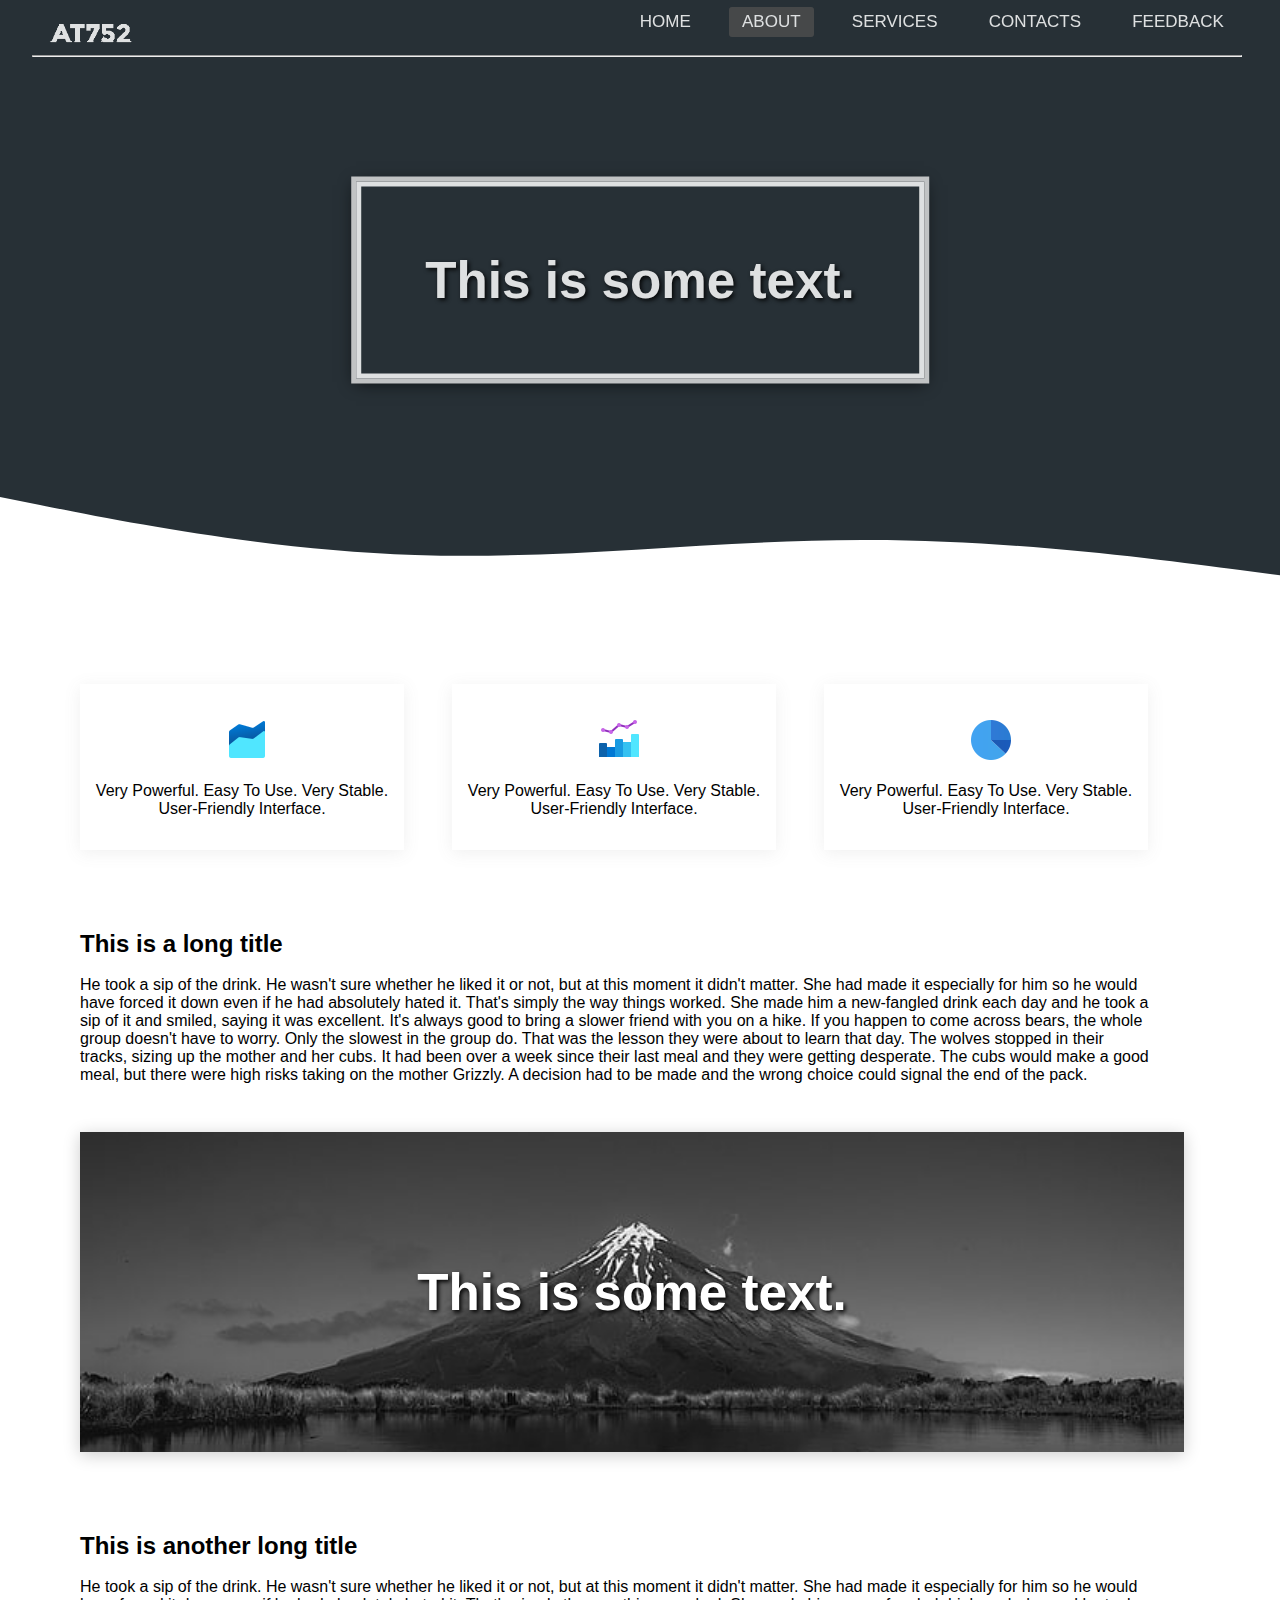
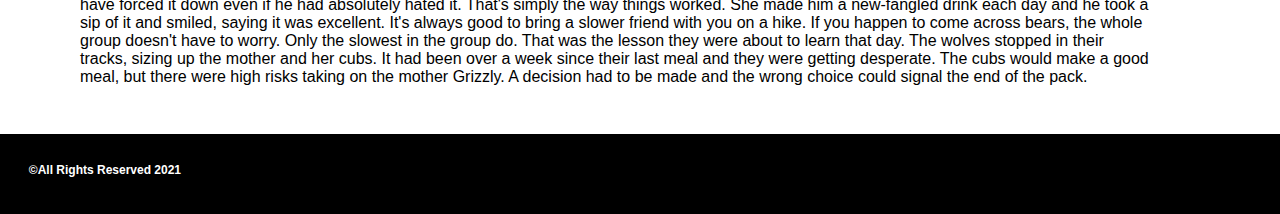
<file: about.html>
<!DOCTYPE html>
<html>

    <head>
        <title>My Title</title>
        <link rel="stylesheet" href="css/style.css">
        <meta charset="utf-8"/>
		<title>AT752</title>
		<meta name="viewport" content="width=device-width, initial-scale=1.0, viewport-fit=cover">
    </head>

    <body>
        <div id="wrapper">
        <div id="intro_about">
        <div id = "top">
            <nav class="nav">
                <img id = "logo" src="logo.png" width="150px"/>
                <ul>
                    <div id = "NavLinks">
                    <a href="javascript:void(0)" class = "close" onclick="document.getElementById('NavLinks').style.transition='0.5s'; closeNav()">&#10006;</a>
                    <li><a href="home.html" class = "NavLink">Home</a></li>
                    <li><a href="#" class="active" class = "NavLink">About</a></li>
                    <li><a href="#" class = "NavLink">Services</a></li>
                    <li><a href="#" class = "NavLink">Contacts</a></li>
                    <li><a href="#" class = "NavLink">Feedback</a></li>
                    </div>
                </ul>
                <hr id = "sep">
                <span id = "open" class = "open" onclick="document.getElementById('NavLinks').style.transition='0.5s'; openNav()">&#9776</span>
            </nav>
        </div>
        <div id="intro_text">
                <nobr><h1>This is some text.</h1></nobr>
        </div>
        </div>
        <div id="waves"></div>
        <div id="body">
            <div id = "Col-1-about">
                <img class = "Col-img" src="img/chart-one.png"/>
                <br>
                <p style="text-align: center;">
                    Very Powerful. Easy To Use. Very Stable. User-Friendly Interface.
                </p>
            </div>
            <div id = "Col-2-about">
                <img class = "Col-img" src="img/chart-two.png"/>
                <br>
                <p class="Col-text"style="text-align: center;">
                    Very Powerful. Easy To Use. Very Stable. User-Friendly Interface.
                </p>
            </div>
            <div id = "Col-3-about">
                <img class = "Col-img" src="img/chart-three.png"/>
                <br>
                <p class="Col-text" style="text-align: center;">
                    Very Powerful. Easy To Use. Very Stable. User-Friendly Interface.
                </p>
            </div>
            <div id="paragraph-1">
                <h2>This is a long title</h2>
                <br>
                <p>He took a sip of the drink. He wasn't sure whether he liked it or not, but at this moment it didn't matter. She had made it especially for him so he would have forced it down even if he had absolutely hated it. That's simply the way things worked. She made him a new-fangled drink each day and he took a sip of it and smiled, saying it was excellent.
                    It's always good to bring a slower friend with you on a hike. If you happen to come across bears, the whole group doesn't have to worry. Only the slowest in the group do. That was the lesson they were about to learn that day.
                    The wolves stopped in their tracks, sizing up the mother and her cubs. It had been over a week since their last meal and they were getting desperate. The cubs would make a good meal, but there were high risks taking on the mother Grizzly. A decision had to be made and the wrong choice could signal the end of the pack.
                </p>
            </div>
            <div id="image-one">
                <nobr><h1>This is some text.</h1></nobr>
            </div>
            <div id="paragraph-2">
                <h2>This is another long title</h2>
                <br>
                <p>He took a sip of the drink. He wasn't sure whether he liked it or not, but at this moment it didn't matter. She had made it especially for him so he would have forced it down even if he had absolutely hated it. That's simply the way things worked. She made him a new-fangled drink each day and he took a sip of it and smiled, saying it was excellent.
                    It's always good to bring a slower friend with you on a hike. If you happen to come across bears, the whole group doesn't have to worry. Only the slowest in the group do. That was the lesson they were about to learn that day.
                    The wolves stopped in their tracks, sizing up the mother and her cubs. It had been over a week since their last meal and they were getting desperate. The cubs would make a good meal, but there were high risks taking on the mother Grizzly. A decision had to be made and the wrong choice could signal the end of the pack.
                </p>
            </div>
        </div>
        </div>

    </body>
    <footer>
        <strong>©All Rights Reserved 2021</strong>
    </footer>
    <script src="js/jquery.js"></script>
        <script>
            function openNav() {
                    document.getElementById("open").style.display = "none";
                    document.getElementById("NavLinks").style.width="100%";
                }
            function closeNav()   {
                    document.getElementById("NavLinks").style.width = "0";
                    document.getElementById("open").style.display="block";
                }
            $(document).ready(function()
            {
                window.addEventListener('resize', function(event){
                    if (window.innerWidth > 831){
                        document.getElementById("NavLinks").style.transition="0s";
                        openNav();
                        if (window.scrollY <= 0){
                        document.getElementById("logo").src="logo.png";
                        }
                        else{
                        document.getElementById("logo").src="logo-dark.png";
                        }
                    }
                    else{
                        document.getElementById("logo").src="logo.png";
                        document.getElementById("NavLinks").style.transition="0s";
                        closeNav();
                    }
                });
                window.addEventListener('scroll', function(){
                    let header = document.querySelector('#top');
    
                    header.classList.toggle('scrolling-active', window.scrollY > 0)
                    if (window.innerWidth > 831){
                    if (window.scrollY <= 0){
                        document.getElementById("logo").src="logo.png";
                    }
                    else{
                        document.getElementById("logo").src="logo-dark.png";
                    }
                }
                else{
                    document.getElementById("logo").src="logo.png";
                }
                });
                $("#logo").animate({
                    margin:"1.4rem 0 0 0.1rem",opacity:"1"
                },1000,);        
                $("nav ul").animate({
                    margin:"0 0 0 0.1rem",opacity:"1"
                },1000,); 
                $("#intro_text h1").animate({
                    opacity:"1"
                },1000,);     
            });
        </script>
    
    </html>
</file>
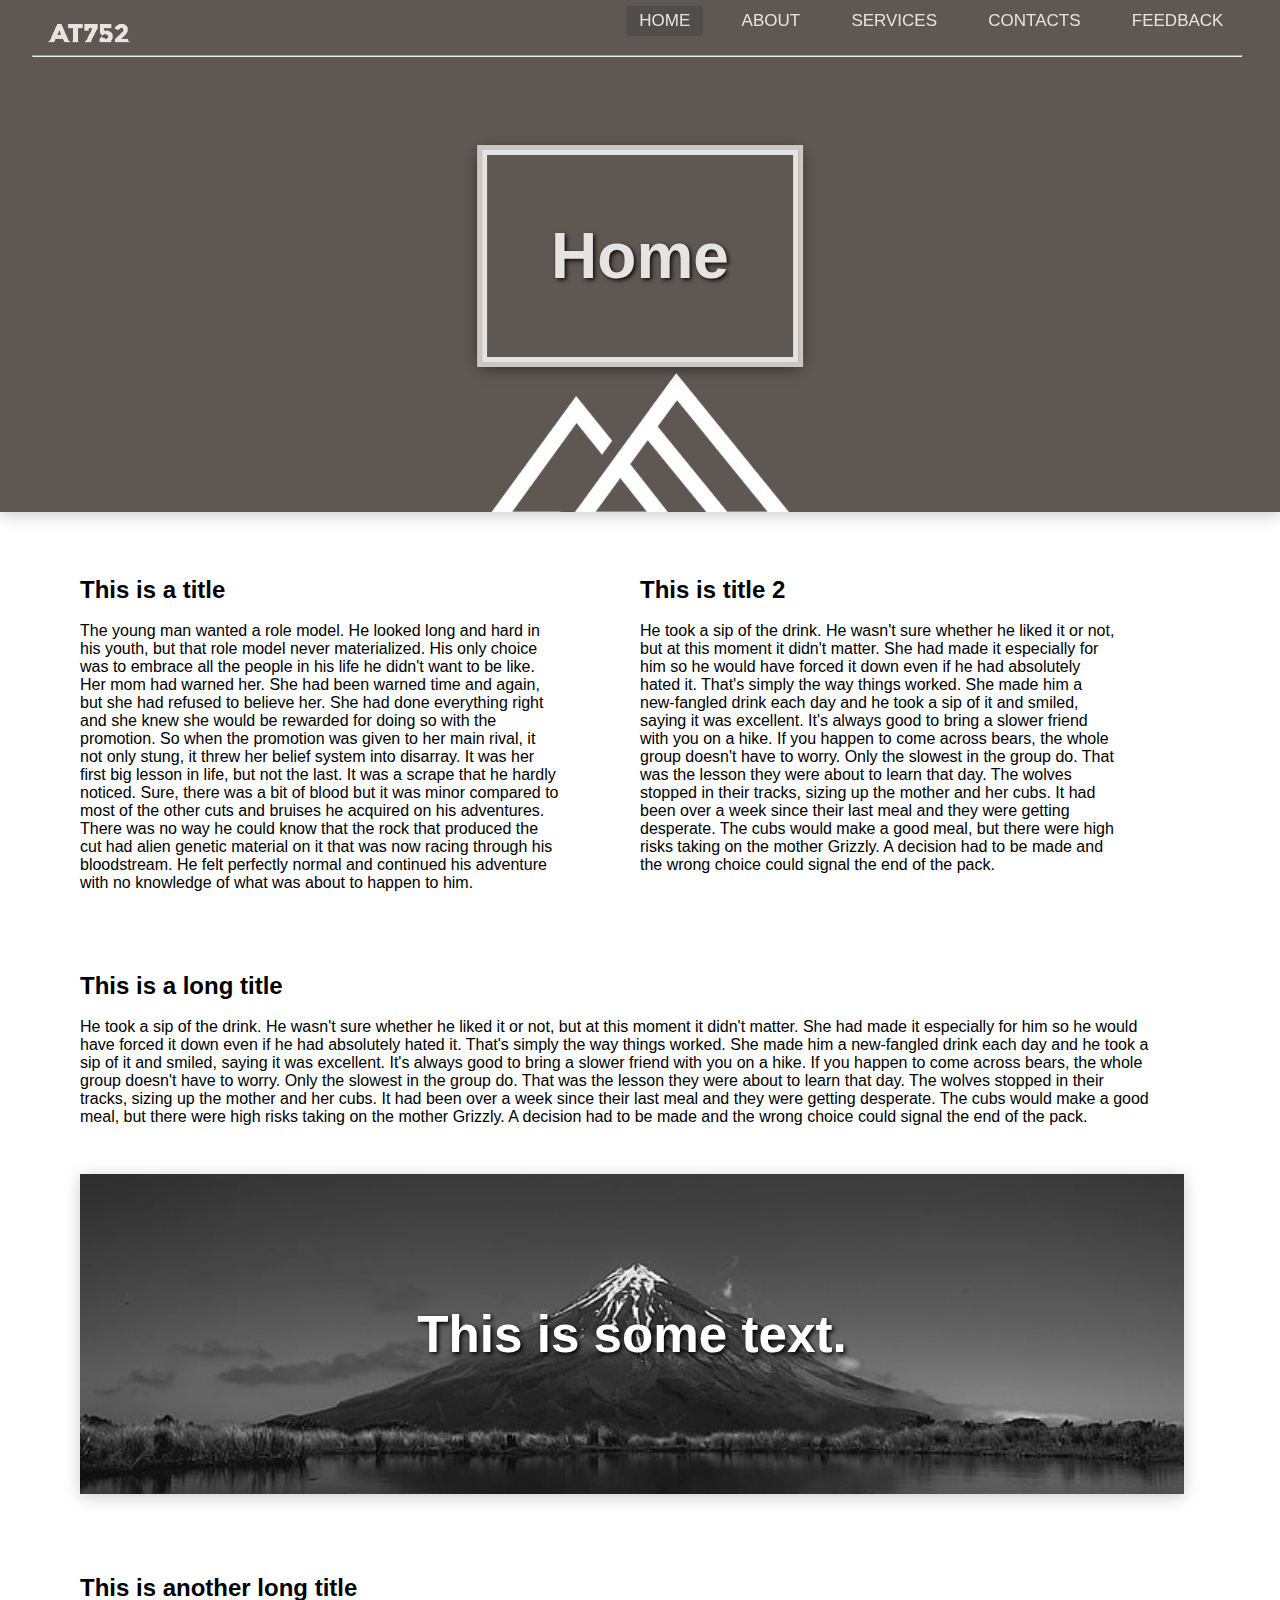
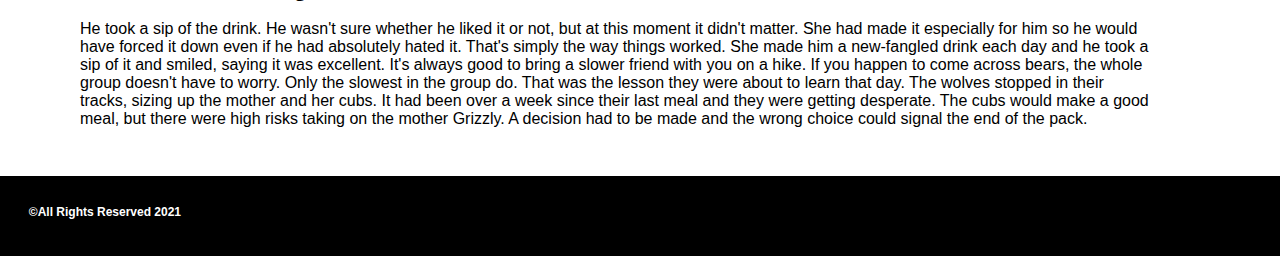
<file: home.html>
<!DOCTYPE html>
<html>

    <head>
        <title>My Title</title>
        <link rel="stylesheet" href="css/style.css">
        <meta charset="utf-8"/>
		<title>AT752</title>
		<meta name="viewport" content="width=device-width, initial-scale=1.0, viewport-fit=cover">
    </head>

    <body>
        <div id="wrapper">
        <div id="intro">
        <div id = "top">
            <nav class="nav">
                <img id = "logo" src="logo.png" width="150px"/>
                <ul>
                    <div id = "NavLinks">
                    <a href="javascript:void(0)" class = "close" onclick="document.getElementById('NavLinks').style.transition='0.5s'; closeNav()">&#10006;</a>
                    <li><a href="#" class="active" class = "NavLink">Home</a></li>
                    <li><a href="about.html" class = "NavLink">About</a></li>
                    <li><a href="#" class = "NavLink">Services</a></li>
                    <li><a href="#" class = "NavLink">Contacts</a></li>
                    <li><a href="#" class = "NavLink">Feedback</a></li>
                    </div>
                </ul>
                <hr id = "sep">
                <span id = "open" class = "open" onclick="document.getElementById('NavLinks').style.transition='0.5s'; openNav()">&#9776</span>
            </nav>
        </div>
        <br>
        <div id = "text_container">
        <h1 id = "intro_text">Home</h1>
        </div>
        </div>
        <div id = "body">
            <div id = "Col-1">
                <h2>This is a title </h2>
                <br>
                <p>The young man wanted a role model. He looked long and hard in his youth, but that role model never materialized. His only choice was to embrace all the people in his life he didn't want to be like.
                    Her mom had warned her. She had been warned time and again, but she had refused to believe her. She had done everything right and she knew she would be rewarded for doing so with the promotion. So when the promotion was given to her main rival, it not only stung, it threw her belief system into disarray. It was her first big lesson in life, but not the last.
                    It was a scrape that he hardly noticed. Sure, there was a bit of blood but it was minor compared to most of the other cuts and bruises he acquired on his adventures. There was no way he could know that the rock that produced the cut had alien genetic material on it that was now racing through his bloodstream. He felt perfectly normal and continued his adventure with no knowledge of what was about to happen to him.
                </p>
            </div>
            <div id = "Col-2">
                <h2>This is title 2 </h2>
                <br>
                <p>He took a sip of the drink. He wasn't sure whether he liked it or not, but at this moment it didn't matter. She had made it especially for him so he would have forced it down even if he had absolutely hated it. That's simply the way things worked. She made him a new-fangled drink each day and he took a sip of it and smiled, saying it was excellent.
                    It's always good to bring a slower friend with you on a hike. If you happen to come across bears, the whole group doesn't have to worry. Only the slowest in the group do. That was the lesson they were about to learn that day.
                    The wolves stopped in their tracks, sizing up the mother and her cubs. It had been over a week since their last meal and they were getting desperate. The cubs would make a good meal, but there were high risks taking on the mother Grizzly. A decision had to be made and the wrong choice could signal the end of the pack.
                </p>
            </div>
            <div id="paragraph-1">
                <h2>This is a long title</h2>
                <br>
                <p>He took a sip of the drink. He wasn't sure whether he liked it or not, but at this moment it didn't matter. She had made it especially for him so he would have forced it down even if he had absolutely hated it. That's simply the way things worked. She made him a new-fangled drink each day and he took a sip of it and smiled, saying it was excellent.
                    It's always good to bring a slower friend with you on a hike. If you happen to come across bears, the whole group doesn't have to worry. Only the slowest in the group do. That was the lesson they were about to learn that day.
                    The wolves stopped in their tracks, sizing up the mother and her cubs. It had been over a week since their last meal and they were getting desperate. The cubs would make a good meal, but there were high risks taking on the mother Grizzly. A decision had to be made and the wrong choice could signal the end of the pack.
                </p>
            </div>
            <div id="image-one">
                <nobr><h1>This is some text.</h1></nobr>
            </div>
            <div id="paragraph-2">
                <h2>This is another long title</h2>
                <br>
                <p>He took a sip of the drink. He wasn't sure whether he liked it or not, but at this moment it didn't matter. She had made it especially for him so he would have forced it down even if he had absolutely hated it. That's simply the way things worked. She made him a new-fangled drink each day and he took a sip of it and smiled, saying it was excellent.
                    It's always good to bring a slower friend with you on a hike. If you happen to come across bears, the whole group doesn't have to worry. Only the slowest in the group do. That was the lesson they were about to learn that day.
                    The wolves stopped in their tracks, sizing up the mother and her cubs. It had been over a week since their last meal and they were getting desperate. The cubs would make a good meal, but there were high risks taking on the mother Grizzly. A decision had to be made and the wrong choice could signal the end of the pack.
                </p>
            </div>
        </div>
        </div>
    </body>
    <footer>
        <strong>©All Rights Reserved 2021</strong>
    </footer>
    <script src="js/jquery.js"></script>
    <script>
        function openNav() {
                document.getElementById("open").style.display = "none";
                document.getElementById("NavLinks").style.width="100%";
            }
        function closeNav()   {
                document.getElementById("NavLinks").style.width = "0";
                document.getElementById("open").style.display="block";
            }
        $(document).ready(function()
        {
            window.addEventListener('resize', function(event){
                if (window.innerWidth > 831){
                    document.getElementById("NavLinks").style.transition="0s";
                    openNav();
                    if (window.scrollY <= 0){
                    document.getElementById("logo").src="logo.png";
                    }
                    else{
                    document.getElementById("logo").src="logo-dark.png";
                    }
                }
                else{
                    document.getElementById("logo").src="logo.png";
                    document.getElementById("NavLinks").style.transition="0s";
                    closeNav();
                }
            });
            window.addEventListener('scroll', function(){
                let header = document.querySelector('#top');

                header.classList.toggle('scrolling-active', window.scrollY > 0)
                if (window.innerWidth > 831){
                if (window.scrollY <= 0){
                    document.getElementById("logo").src="logo.png";
                }
                else{
                    document.getElementById("logo").src="logo-dark.png";
                }
            }
            else{
                document.getElementById("logo").src="logo.png";
            }
            });
            $("#logo").animate({
                margin:"1.4rem 0 0 0.1rem",opacity:"1"
            },1000,);        
            $("nav ul").animate({
                margin:"0 0 0 0.1rem",opacity:"1"
            },1000,); 
            $("#text_container").animate({
                opacity:"1"
            },1000,);     
        });
    </script>

</html>
</file>
<file: css/style.css>
*{
	padding:0;
	margin:0;
	text-decoration:none;
	list-style:none;
	box-sizing: border-box;
}
html{
    height: 100%;
    width: 100%;
    padding: 0;
    margin: 0;
    padding: env(safe-area-inset);
}
body{

    font-family:'Segoe UI', Tahoma, Geneva, Verdana, sans-serif;
    display: flex;
    flex-direction: column;
    min-height: 100%;
    padding: 0;
    margin: 0;
}
.nav{
	transition-duration: .5s;
    z-index: 2;
    background: clear;
	height: 4.5rem;
    position: fixed;
    top: 0;
    width: 94.5%;
    margin-left: 2rem;
    margin-right: 2rem;
}
#top{
    transition-duration: .5s;
    z-index: 1;
    height: 3.6rem;
    width:100%;
    position: fixed;
    top: 0;
}
.nav ul {
    opacity: 0;
    float:right;
    margin-right: 2rem;
    margin-top: -3rem;
    margin-bottom: 3rem;
}
.nav ul li{
	display: inline-block;
	line-height:1rem;
	margin: 0.7rem 0 0.7rem 1.3rem;
}
.nav a{
    color:white;
    display: block;
	font-size:17px;
    font-family: 'Franklin Gothic Medium', 'Arial Narrow', Arial, sans-serif;
	padding: 7px 13px;
	border-radius: 3px;
	text-transform: uppercase;
}
.nav ul li a.active, .nav ul li a:hover{
	background: rgb(77, 77, 77);
	transition: .5s;
}
#NavLinks{
    margin-top: -2rem;
}
#sep{
    width: 100%;
}

#logo{
    opacity: 0;
    float:left;
    margin-top: 1.5rem;
    margin-left: -8rem;
}
#intro{
	width: 100%;
    height: 32rem;
    background-image:url("../img/hero-2@2x.jpg");
	background-position:center;
	background-repeat:no-repeat;
	background-attachment:fixed;
    background-size:cover;
    box-shadow: 0 3px 1rem rgba(0, 0, 0, 0.2);
    position: relative;
    margin-bottom: 2rem;
}
#waves{
    display: block;
    height: 300px;
    background-image: url("../img/wave.svg");
    background-repeat: no-repeat;
    background-size:cover;
    background-position: center center;
}
#intro_about{
	width: 100%;
    height: 25rem;
    background-color: #273036;
    position: relative;
}
#body{
    height : 100%;
    margin-top: 4rem;
    margin-left: 5rem;
}
#Col-1{
    width :40%;
    float:left;
    margin-right : 5rem;
    margin-bottom: 5rem;
}
#Col-1-about{
    width :27%;
    float:left;
    margin-top: -5rem;
    margin-right : 3rem;
    margin-bottom: 5rem;
    padding: 2rem 0;
    box-shadow: 0 3px 1rem rgba(105, 105, 105, 0.1);
}
#Col-2{
    width :40%;
    float:left;
    margin-bottom: 5rem;
}
#Col-2-about{
    width :27%;
    float:left;
    margin-top: -5rem;
    margin-right : 3rem;
    margin-bottom: 5rem;
    padding: 2rem 0;
    box-shadow: 0 3px 1rem rgba(105, 105, 105, 0.1);
}
#Col-3-about{
    width :27%;
    float:left;
    margin-top: -5rem;
    margin-bottom: 5rem;
    margin-right : 3%;
    padding: 2rem 0;
    box-shadow: 0 3px 1rem rgba(105, 105, 105, 0.1);
}
#text_container{
    opacity: 0;
}
#text_container #intro_text{
    
    display: block;
    border: 5px solid white;
    padding: 4rem;
    outline: 5px solid rgb(221, 221, 221);
    box-shadow: 0 3px 1rem rgba(0, 0, 0, 0.9);
    position:absolute;
    top: 50%;
    left: 50%;
    transform: translate(-50%, -50%);
	font-size:5vw;
	color:white;
	text-shadow: 2px 2px 4px #000000;
}
footer{
    margin-top: auto;
    bottom: 0;
    height: 5rem;
    background-color: black;
    color: white;
    padding: 1.8rem;
    font-size: 12px;
}

#wrapper{
    margin: 0;
    padding: 0;
    width: 100%;
    height: 100%;
}
.open{
    display: none;
    color: white;
    margin : -3.9rem 1.6rem 0 0;
    font-size: 1.5rem;
    float: right;
}
.close{
    display:none;
    visibility: hidden;
}
#paragraph-1{
    clear: both;
    margin: 1rem 8rem 3rem 0rem;
}
#paragraph-2{
    clear: both;
    margin: 1rem 8rem 3rem 0rem;
}
#image-one{
    width: 92%;
    height: 20rem;
    margin-right: 8%;
    margin-bottom:5rem;
    background-image: url("../img/background.jpg");
    background-repeat: no-repeat;
    background-position:center;
    background-size:cover;
    position: relative;
    box-shadow: 0 3px 1rem rgba(0, 0, 0, 0.2);
}
#image-one h1 {
    display: block;
    padding: 4rem;
    position:absolute;
    top: 50%;
    left: 50%;
    transform: translate(-50%, -50%);
	font-size:4vw;
	color:white;
	text-shadow: 2px 2px 4px #000000;
}
#intro_text h1 {
    border: 5px solid white;
    padding: 4rem;
    outline: 5px solid rgb(221, 221, 221);
    box-shadow: 0 3px 1rem rgba(0, 0, 0, 0.9);
    display: block;
    padding: 4rem;
    position:absolute;
    top: 70%;
    left: 50%;
    transform: translate(-50%, -50%);
	font-size:4vw;
	color:white;
	text-shadow: 2px 2px 4px #000000;
    opacity: 0;
}
.Col-img{
    padding-left: 44%;
    position: center;
    display: block;
}
@media (min-width:832px){
    #intro{
        background-image:url("../img/hero-2@2x.jpg");
    }
    .scrolling-active{
        transition-duration: .5s;
        background-color: white ;
        box-shadow: 0 3px 1rem rgba(0, 0, 0, 0.2);
    }
    .scrolling-active #sep{
        visibility: hidden;
    }
    .scrolling-active .NavLink, .scrolling-active .active{
        transition-duration: .5s;
        color: black;
    }
    .scrolling-active .active, .scrolling-active .NavLink:hover
    {
        transition: .5s;
        background: rgb(209, 209, 209) !important;
    }
    }

@media (max-width:831px){
    #image-one{
        height: 15rem;
    }
    #intro{
        background-image:url("../img/hero-2.jpg");
        box-shadow: 0 3px 1rem rgba(0, 0, 0, 0.5);
        background-attachment: unset;
    }
    #intro_about{
        width: 100%;
        height: 20rem;
        background-color: #273036;
        position: relative;
    }
    #body{
        margin-left: 2rem;
    }
    #Col-1{
        width :90%;
        margin-right : 5rem;
        margin-bottom: 5rem;
    }
    #Col-1-about{
        width :90%;
        margin-right : 5rem;
        margin-bottom: 2rem;
        padding: 5rem 2rem;
    }
    #Col-2{
        width :90%;
        margin-right : 5rem;
        margin-bottom: 4rem;
    }
    #Col-2-about{
        width :90%;
        margin-right : 5rem;
        margin-bottom: 2rem;
        margin-top: 0rem;
        padding: 5rem 2rem;
    }
    #Col-3-about{
        width :90%;
        margin-right : 5rem;
        margin-bottom: 4rem;
        margin-top: 0rem;
        padding: 5rem 2rem;
    }
    #paragraph-1{
        width :90%;
        clear: both;
        margin-right : 5rem;
        margin-bottom: 4rem;
    }
    #paragraph-2{
        width :90%;
        clear: both;
        margin-right : 5rem;
        margin-bottom: 4rem;
    }
    .open{
        display: block;
        cursor: pointer;
    }
    #NavLinks a{
        padding: 1.5em;
    }
    #NavLinks{
        margin-top: 0rem;
    }
    .nav #NavLinks{
        width :0%;
        overflow-x: hidden;
        height: 100vh;
        z-index: 2;
        position: fixed;
        background-color: black;
        transition: 0.5s;
        display: block;
        right: 0rem;
    }
    #NavLinks li {
        margin:0;
        clear: left;
        text-align:center;
        color: white;
        font-size: 22px;
        display: block;
        text-decoration: none;
        transition: 0.3s;
    }
    .close{
        visibility: visible;
        float: left;
        margin: 1em 0 0 1em;
        font-weight: bold;
    }
    #logo{
        padding-bottom: 2rem;
    }
    #top{
        transition-duration: .5s;
        background-color: black ;
        box-shadow: 0 3px 1rem rgba(0, 0, 0, 0.2);
    }
    #sep{
        visibility: hidden;
    }
}
@media (max-width:922px){

    #Col-1-about{
        width :90%;
        margin-right : 5rem;
        margin-bottom: 9rem;
    }
    #Col-2-about{
        width :90%;
        margin-right : 5rem;
        margin-bottom: 9rem;
        margin-top: 0rem;
    }
    #Col-3-about{
        width :90%;
        margin-right : 5rem;
        margin-bottom: 9rem;
        margin-top: 0rem;
    }
}
</file>
